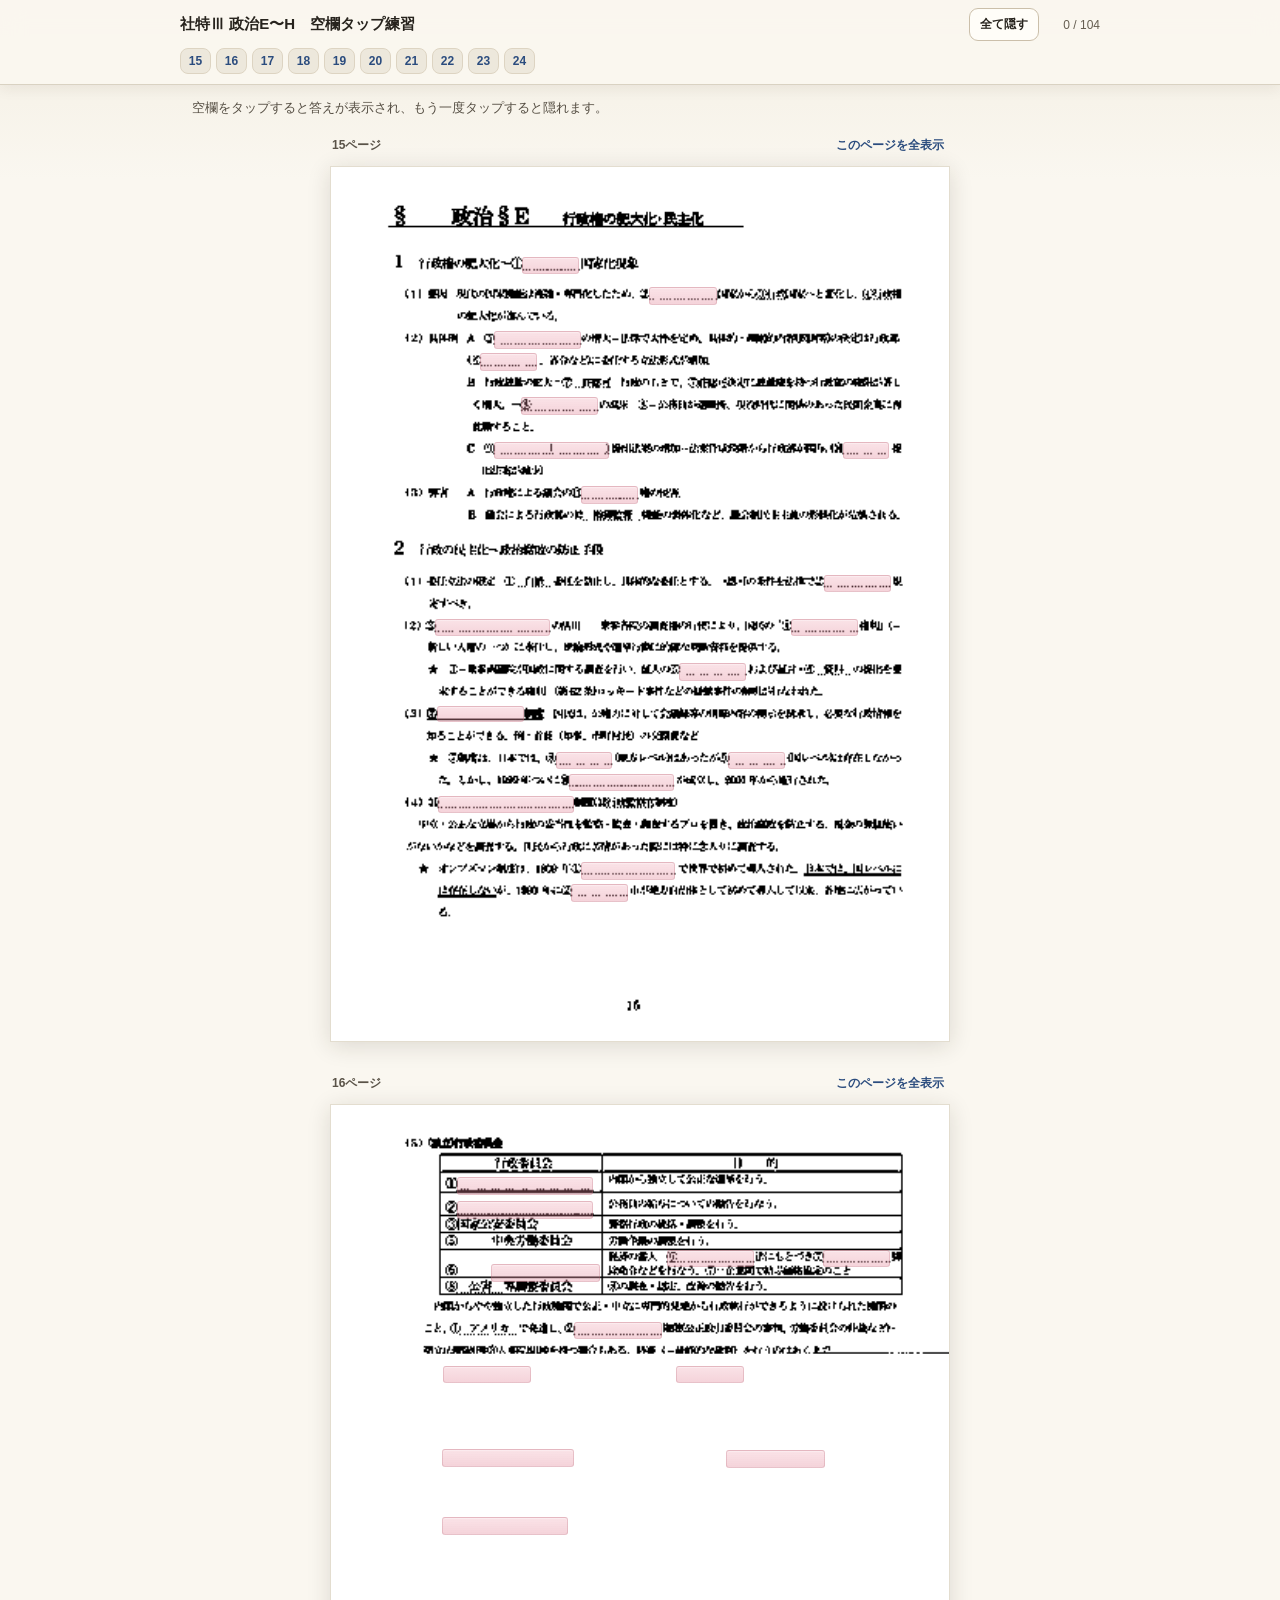
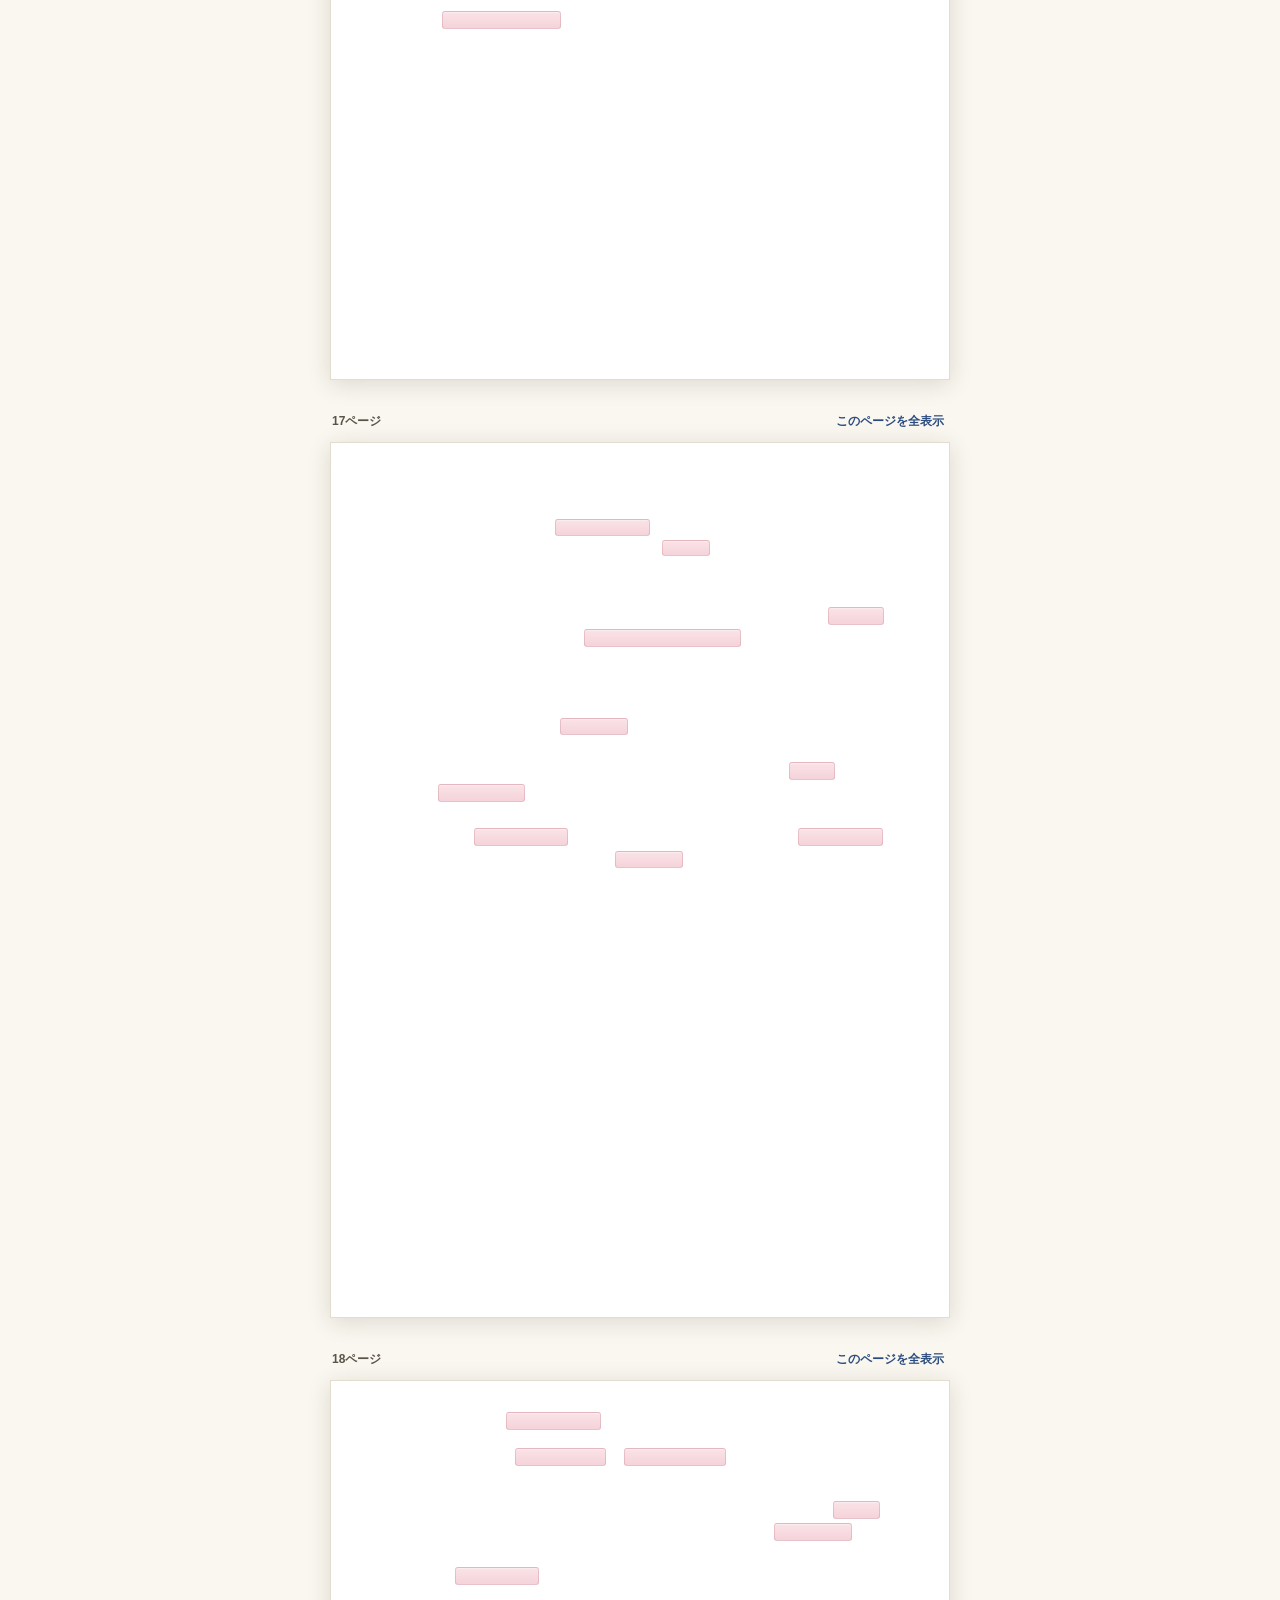
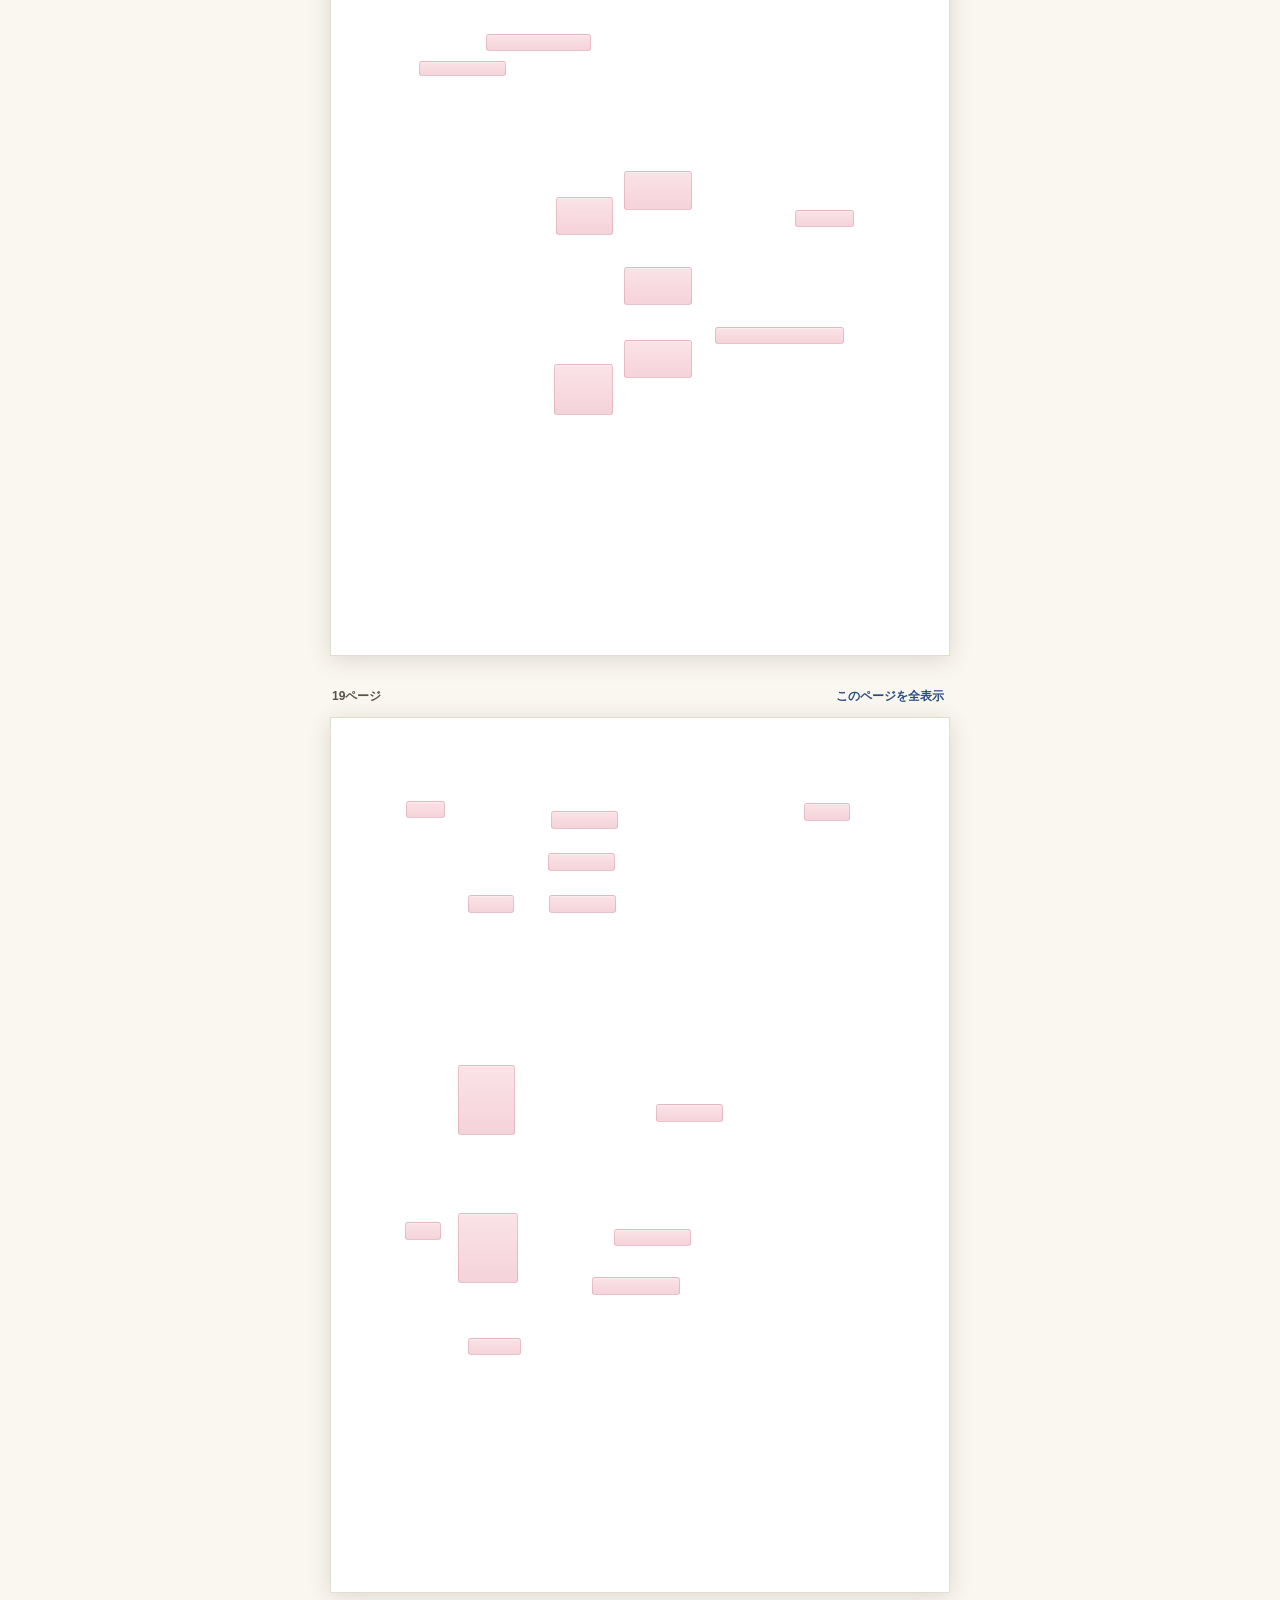
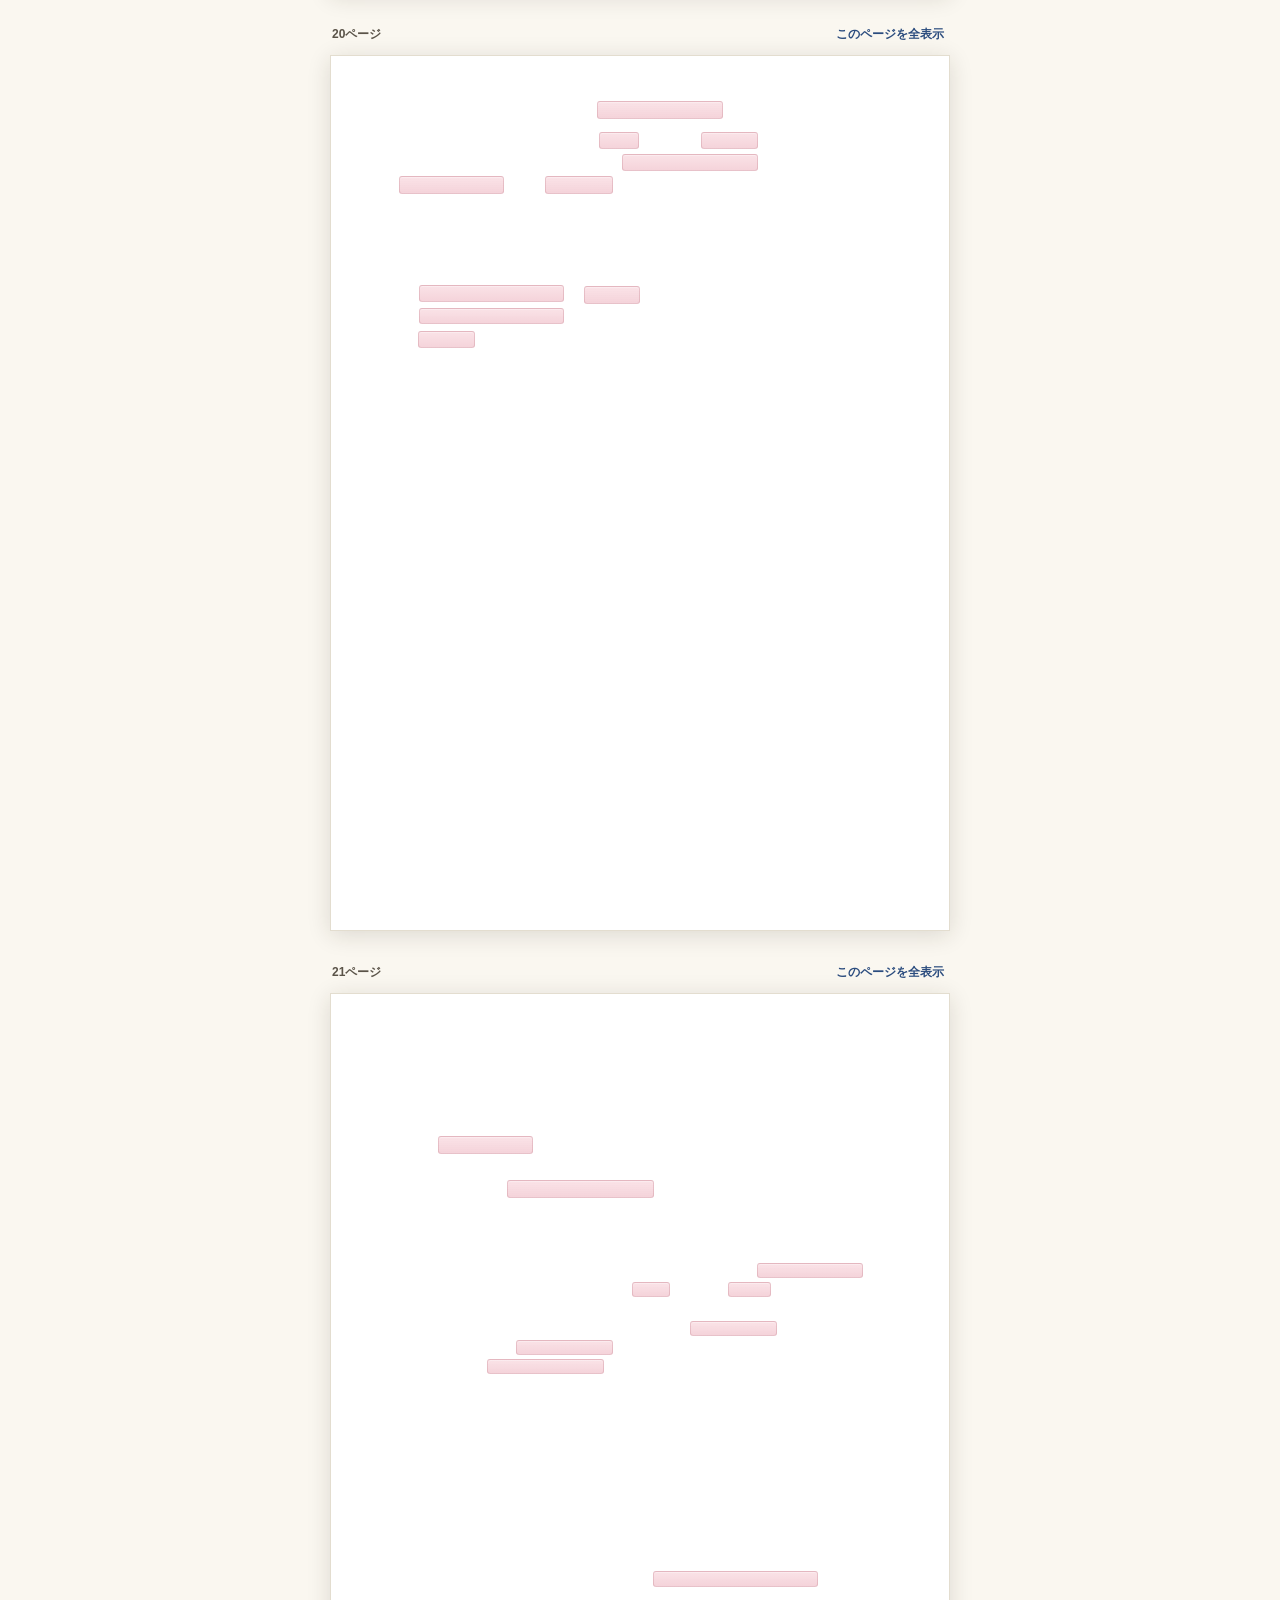
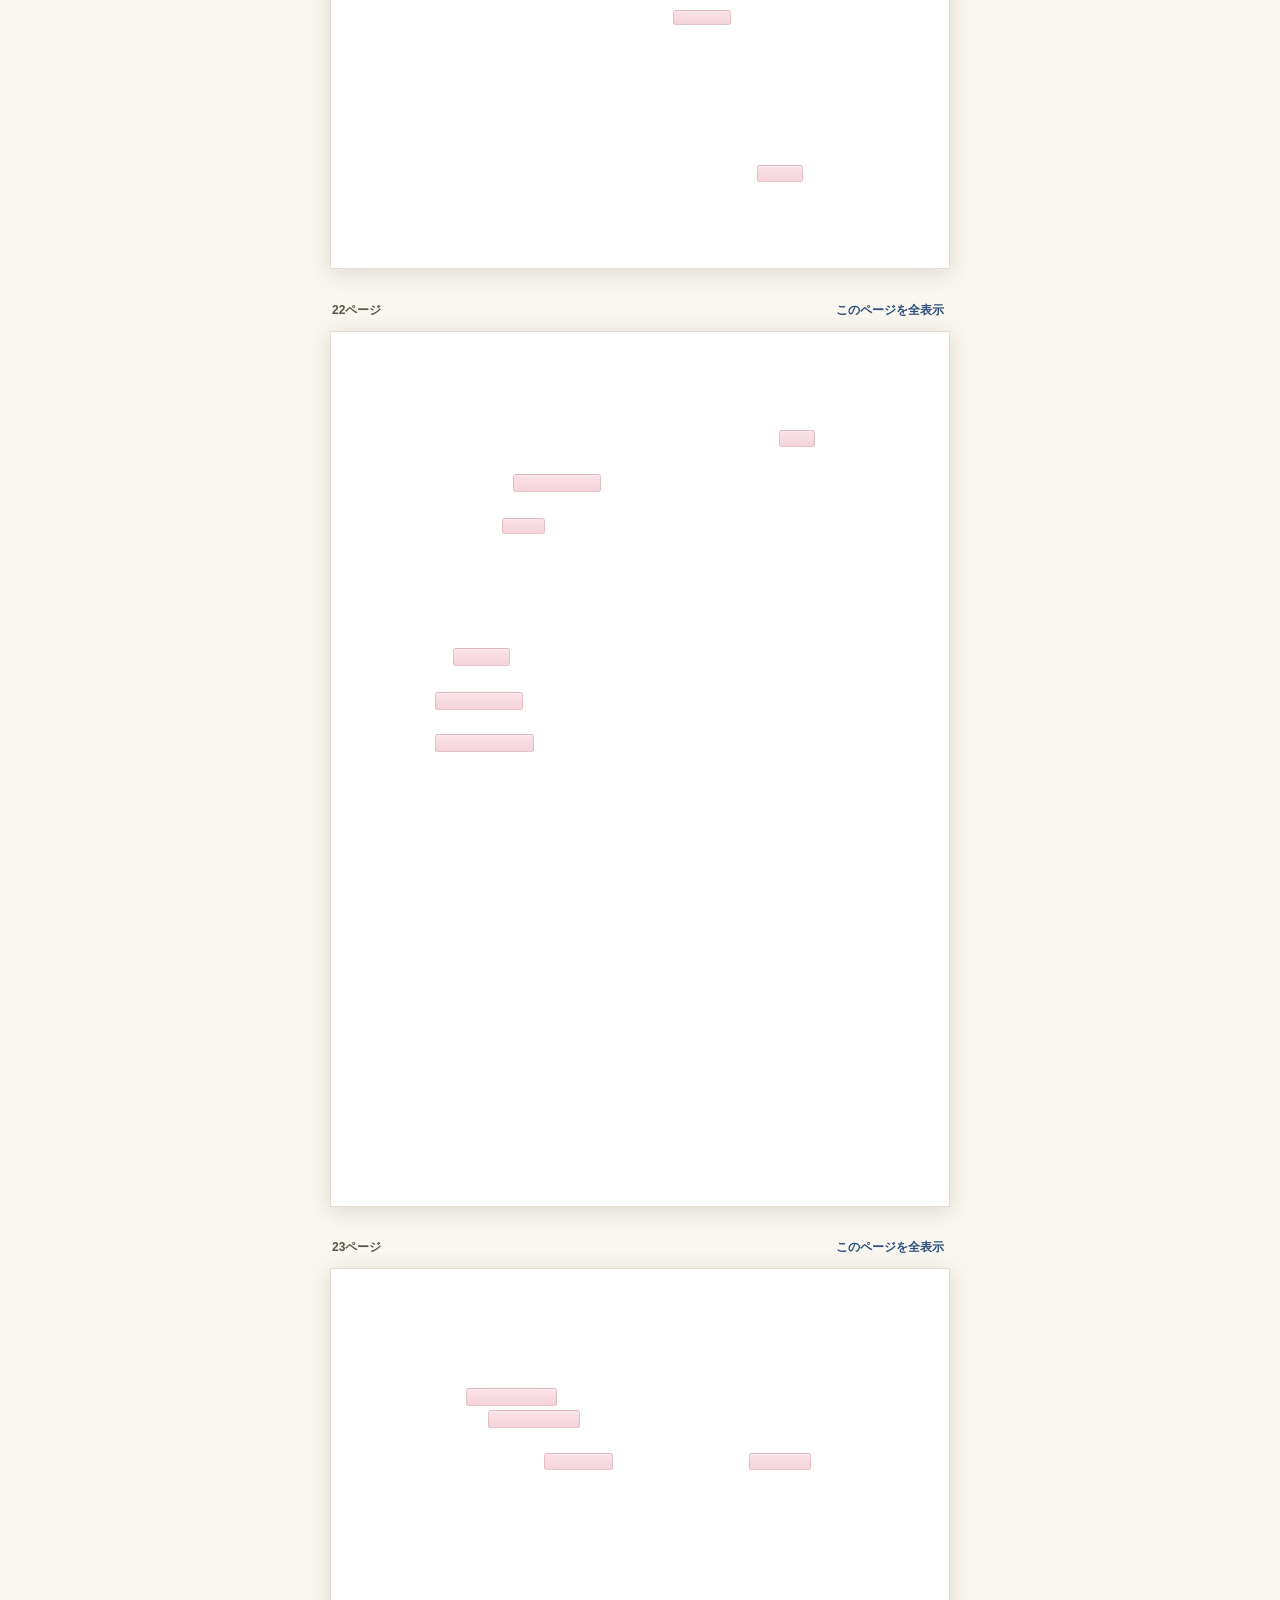
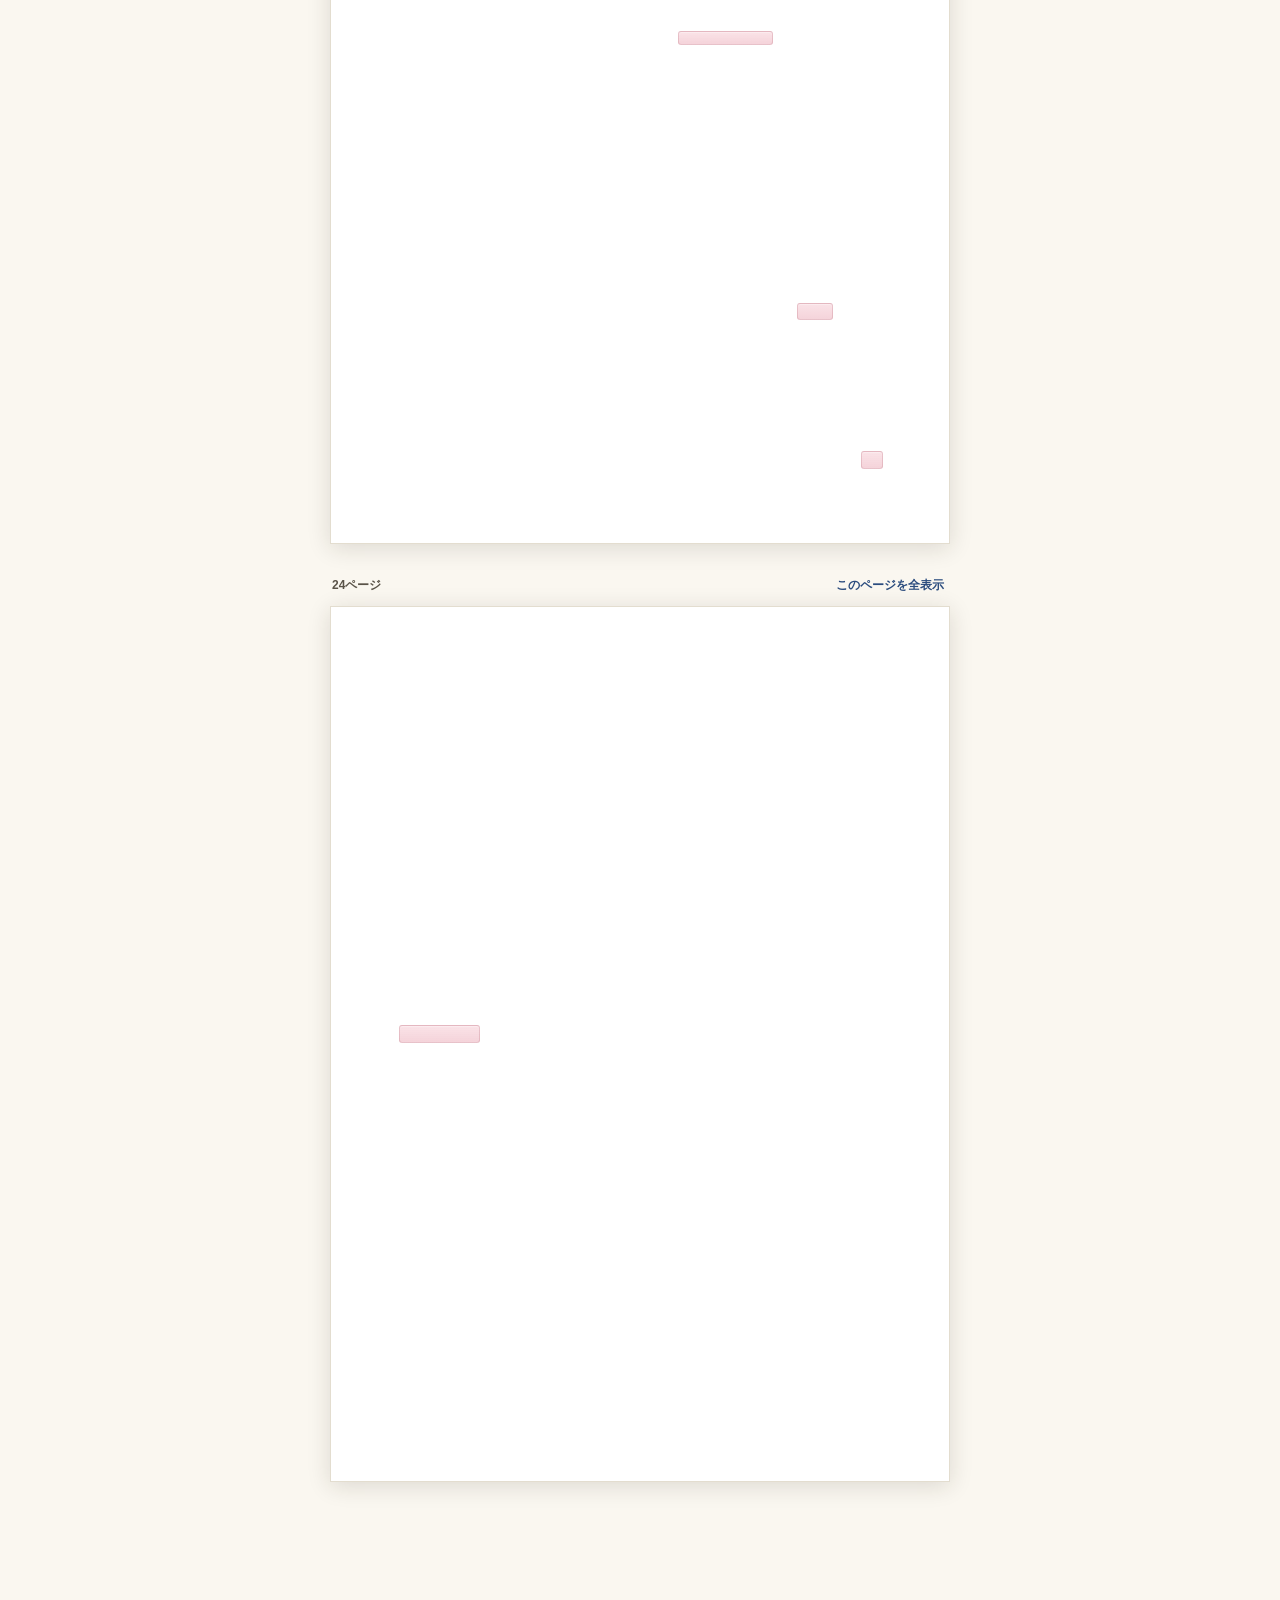
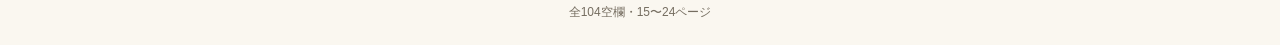
<file: index.html>
<!doctype html><html lang="ja"><head><meta charset="utf-8"><meta name="viewport" content="width=device-width,initial-scale=1,viewport-fit=cover"><meta name="theme-color" content="#f7f2e7"><title>社特Ⅲ 政治E〜H 空欄タップ練習・透明ローズ濃いめ版</title><link rel="stylesheet" href="style.css"></head><body><header class="toolbar"><div class="toolbar-row"><h1>社特Ⅲ 政治E〜H　空欄タップ練習</h1><button id="hide-all" type="button">全て隠す</button><span class="progress" id="progress">0 / 104</span></div><nav class="page-nav" aria-label="ページ移動"><a href="#page-15">15</a><a href="#page-16">16</a><a href="#page-17">17</a><a href="#page-18">18</a><a href="#page-19">19</a><a href="#page-20">20</a><a href="#page-21">21</a><a href="#page-22">22</a><a href="#page-23">23</a><a href="#page-24">24</a></nav></header><p class="instructions">空欄をタップすると答えが表示され、もう一度タップすると隠れます。</p><main id="pages"><section class="page-card" id="page-15" data-page="15"><div class="page-head"><span>15ページ</span><button class="page-toggle" data-page="15">このページを全表示</button></div><div class="page-canvas"><img src="assets/pages_sprite.png" data-sprite-index="0" alt="政治教材 15ページ" draggable="false"></div></section><section class="page-card" id="page-16" data-page="16"><div class="page-head"><span>16ページ</span><button class="page-toggle" data-page="16">このページを全表示</button></div><div class="page-canvas"><img src="assets/pages_sprite.png" data-sprite-index="1" alt="政治教材 16ページ" draggable="false"></div></section><section class="page-card" id="page-17" data-page="17"><div class="page-head"><span>17ページ</span><button class="page-toggle" data-page="17">このページを全表示</button></div><div class="page-canvas"><img src="assets/pages_sprite.png" data-sprite-index="2" alt="政治教材 17ページ" draggable="false"></div></section><section class="page-card" id="page-18" data-page="18"><div class="page-head"><span>18ページ</span><button class="page-toggle" data-page="18">このページを全表示</button></div><div class="page-canvas"><img src="assets/pages_sprite.png" data-sprite-index="3" alt="政治教材 18ページ" draggable="false"></div></section><section class="page-card" id="page-19" data-page="19"><div class="page-head"><span>19ページ</span><button class="page-toggle" data-page="19">このページを全表示</button></div><div class="page-canvas"><img src="assets/pages_sprite.png" data-sprite-index="4" alt="政治教材 19ページ" draggable="false"></div></section><section class="page-card" id="page-20" data-page="20"><div class="page-head"><span>20ページ</span><button class="page-toggle" data-page="20">このページを全表示</button></div><div class="page-canvas"><img src="assets/pages_sprite.png" data-sprite-index="5" alt="政治教材 20ページ" draggable="false"></div></section><section class="page-card" id="page-21" data-page="21"><div class="page-head"><span>21ページ</span><button class="page-toggle" data-page="21">このページを全表示</button></div><div class="page-canvas"><img src="assets/pages_sprite.png" data-sprite-index="6" alt="政治教材 21ページ" draggable="false"></div></section><section class="page-card" id="page-22" data-page="22"><div class="page-head"><span>22ページ</span><button class="page-toggle" data-page="22">このページを全表示</button></div><div class="page-canvas"><img src="assets/pages_sprite.png" data-sprite-index="7" alt="政治教材 22ページ" draggable="false"></div></section><section class="page-card" id="page-23" data-page="23"><div class="page-head"><span>23ページ</span><button class="page-toggle" data-page="23">このページを全表示</button></div><div class="page-canvas"><img src="assets/pages_sprite.png" data-sprite-index="8" alt="政治教材 23ページ" draggable="false"></div></section><section class="page-card" id="page-24" data-page="24"><div class="page-head"><span>24ページ</span><button class="page-toggle" data-page="24">このページを全表示</button></div><div class="page-canvas"><img src="assets/pages_sprite.png" data-sprite-index="9" alt="政治教材 24ページ" draggable="false"></div></section></main><p class="footer-note">全104空欄・15〜24ページ</p><script src="data.js"></script><script src="app.js"></script></body></html>
</file>
<file: style.css>
:root{--paper:#faf7f0;--ink:#27231d;--rose:#b85f72;--rose-deep:#8a2b40;--indigo:#2b4c7e;--line:#d9d2c2;--toolbar:rgba(250,247,240,.94)}*{box-sizing:border-box;-webkit-tap-highlight-color:transparent}html{scroll-behavior:smooth;background:var(--paper)}body{margin:0;color:var(--ink);background:linear-gradient(#f3eee2,#faf7f0 180px);font-family:-apple-system,BlinkMacSystemFont,"Hiragino Sans","Yu Gothic",Meiryo,sans-serif}.toolbar{position:sticky;top:0;z-index:1000;padding:max(8px,env(safe-area-inset-top)) 10px 9px;background:var(--toolbar);backdrop-filter:blur(12px);border-bottom:1px solid var(--line);box-shadow:0 3px 14px rgba(49,39,24,.08)}.toolbar-row{max-width:920px;margin:auto;display:flex;align-items:center;gap:8px}h1{font-size:15px;line-height:1.25;margin:0;flex:1;white-space:nowrap;overflow:hidden;text-overflow:ellipsis}.toolbar button{border:1px solid #cbbfaa;background:#fffdf8;color:var(--ink);border-radius:9px;padding:7px 10px;font-weight:700;font-size:12px;cursor:pointer}.toolbar button:active{transform:translateY(1px)}.progress{font-variant-numeric:tabular-nums;font-size:12px;color:#655d50;min-width:53px;text-align:right}.page-nav{max-width:920px;margin:7px auto 0;display:flex;gap:5px;overflow-x:auto;padding-bottom:1px;scrollbar-width:none}.page-nav::-webkit-scrollbar{display:none}.page-nav a{flex:0 0 auto;min-width:31px;text-align:center;padding:5px 7px;border-radius:8px;text-decoration:none;color:var(--indigo);font-size:12px;font-weight:800;background:#ede8dc;border:1px solid #ddd4c2}.instructions{max-width:920px;margin:12px auto 8px;padding:0 12px;font-size:13px;line-height:1.65;color:#554e43}main{max-width:920px;margin:0 auto;padding:0 8px 70px}.page-card{margin:14px auto 28px;scroll-margin-top:112px}.page-head{display:flex;justify-content:space-between;align-items:center;margin:0 auto 7px;max-width:620px;padding:0 2px;color:#5a5348;font-size:12px;font-weight:750}.page-toggle{border:0;background:transparent;color:var(--indigo);padding:5px 4px;font-size:12px;font-weight:800;cursor:pointer}.page-canvas{position:relative;container-type:inline-size;width:min(100%,620px);aspect-ratio:400/565;margin:auto;background:white;box-shadow:0 4px 22px rgba(42,34,22,.14);border:1px solid #e3ddcf;user-select:none;overflow:hidden}.page-canvas img{position:absolute;left:0;top:0;display:block;width:100%;height:auto;pointer-events:none;transform:translateY(calc(var(--sprite-index)*-10%))}.answer-hotspot{position:absolute;z-index:3;border:1px solid rgba(175,92,108,.24);margin:0;padding:0;min-width:0;min-height:0;background:linear-gradient(180deg,rgba(238,154,170,.28),rgba(224,126,146,.34));border-radius:3px;cursor:pointer;touch-action:manipulation;overflow:visible;outline:0;box-shadow:inset 0 1px 0 rgba(255,255,255,.32);transition:background .18s ease,transform .15s ease,box-shadow .18s ease,border-color .18s ease}.answer-hotspot::after{content:"";position:absolute;inset:-5px}.answer-hotspot:active{transform:scale(.98)}.answer-hotspot span{position:absolute;inset:0;display:flex;align-items:center;justify-content:center;color:transparent;font-family:"Hiragino Mincho ProN","Yu Mincho",serif;font-weight:800;font-size:clamp(7.4px,var(--answer-fs),15px);line-height:1.03;white-space:nowrap;text-align:center;letter-spacing:-.02em;opacity:0;transform:translateY(1px) scale(.90);transition:opacity .18s ease,transform .20s cubic-bezier(.2,.8,.2,1),color .18s ease;background:transparent}.answer-hotspot.multiline span{white-space:normal;overflow-wrap:anywhere;padding:1px;line-height:1.05}.answer-hotspot.shown{background:rgba(255,252,249,.93);border-color:rgba(177,87,104,.32);box-shadow:0 1px 3px rgba(86,46,54,.11);z-index:5}.answer-hotspot.shown span{color:var(--rose-deep);opacity:1;transform:translateY(0) scale(1);text-shadow:0 1px 0 rgba(255,255,255,.86)}.answer-hotspot.mask-when-hidden{background:linear-gradient(180deg,rgba(238,154,170,.28),rgba(224,126,146,.34));border:1px solid rgba(175,92,108,.24)}.answer-hotspot.mask-when-hidden.shown{background:rgba(255,252,249,.93);border-color:rgba(177,87,104,.32)}.answer-hotspot:focus-visible{outline:2px solid rgba(56,91,145,.72);outline-offset:1px}.footer-note{text-align:center;color:#756d60;font-size:12px;padding:12px}@media(max-width:520px){.toolbar-row{gap:5px}h1{font-size:13px}.toolbar button{padding:7px 8px;font-size:11px}.instructions{font-size:12px;margin-top:8px}main{padding-left:3px;padding-right:3px}.page-card{margin-top:10px;margin-bottom:18px}.page-head{padding:0 6px}}@media(prefers-reduced-motion:reduce){*{transition:none!important}html{scroll-behavior:auto}}
</file>
